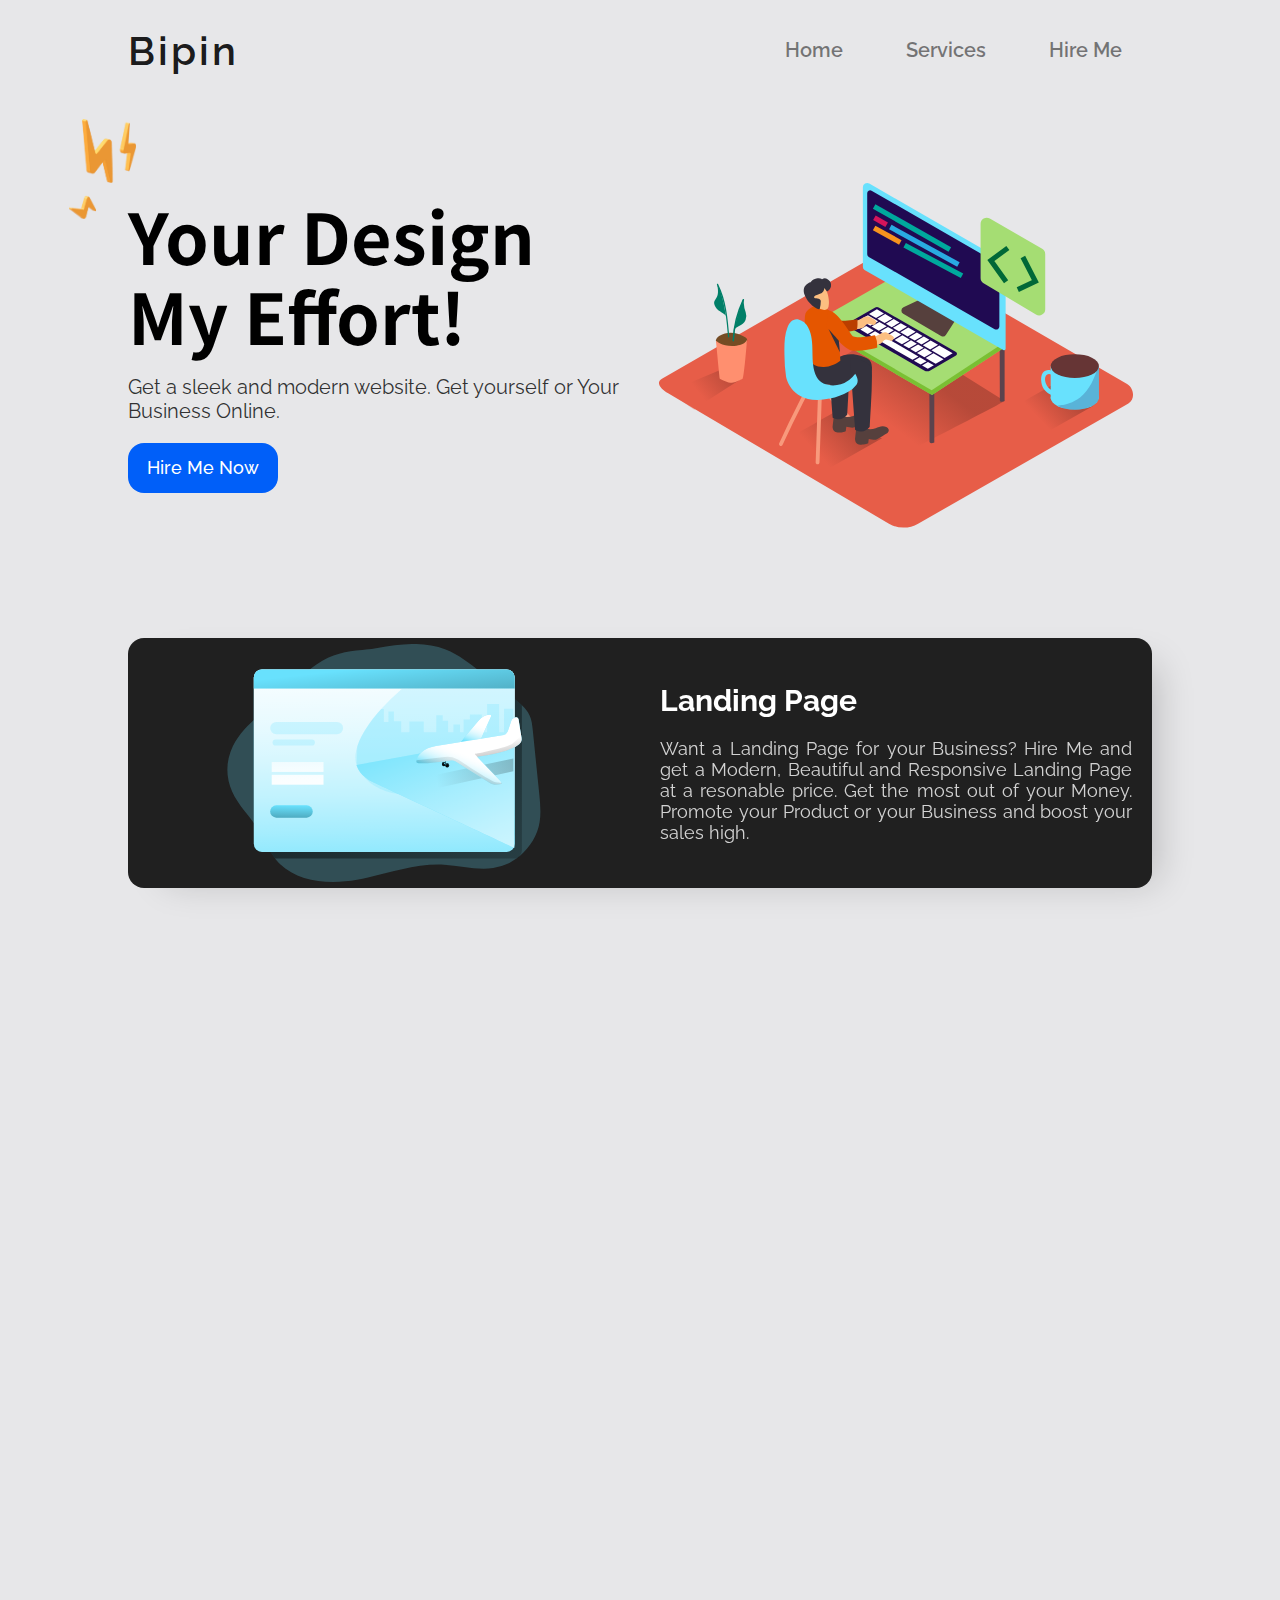
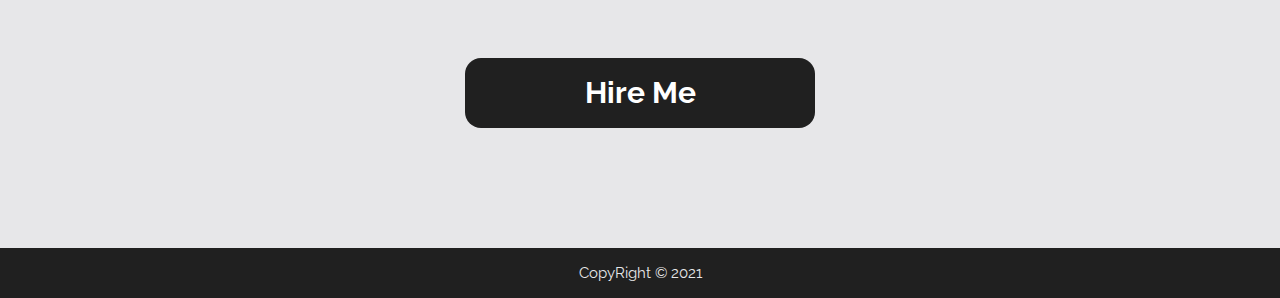
<file: index.html>
<!DOCTYPE html>
<html lang="en">
<head>
    <meta charset="UTF-8">
    <meta http-equiv="X-UA-Compatible" content="IE=edge">
    <meta name="viewport" content="width=device-width, initial-scale=1.0">
    <title>Bipin Yadav</title>
    <link rel="stylesheet" href="https://unpkg.com/aos@next/dist/aos.css" />

    <link rel="apple-touch-icon" sizes="180x180" href="./assets/favicon/apple-touch-icon.png">
    <link rel="icon" type="image/png" sizes="32x32" href="./assets/favicon/favicon-32x32.png">
    <link rel="icon" type="image/png" sizes="16x16" href="./assets/favicon/favicon-16x16.png">
    <link rel="manifest" href="./assets/favicon/site.webmanifest">

    <meta name="theme-color" content="#E7E7E9">


    <link rel="stylesheet" href="https://cdnjs.cloudflare.com/ajax/libs/font-awesome/5.15.3/css/all.min.css" integrity="sha512-iBBXm8fW90+nuLcSKlbmrPcLa0OT92xO1BIsZ+ywDWZCvqsWgccV3gFoRBv0z+8dLJgyAHIhR35VZc2oM/gI1w==" crossorigin="anonymous" referrerpolicy="no-referrer" />
    <link rel="stylesheet" href="./css/style.css">
</head>
<body>
    <header id="home">
        <div class="navbar">
            <div class="left">
                <h1 class="logo">Bipin</h1>

            </div>
            <nav class="right">
                <a href="#home" onclick="closeNav()">Home</a>
                <a href="#services_cont" onclick="closeNav()">Services</a>
                <a href="https://www.fiverr.com/bipin3175" target="_blank" onclick="closeNav()">Hire Me</a>
            </nav>
            <i class="fas fa-bars burger"></i>

        </div>

    </header>
    <div class="hero_cont">

        <div class="hero">
            <div class="l_hero">
                <h1>Your Design<br>My Effort!</h1>
                <p>Get a sleek and modern website. Get yourself or Your Business Online.</p>
                <a href="https://www.fiverr.com/bipin3175" target="_blank" data-aos="fade-up" data-aos-delay="350"><button>Hire Me Now</button></a>
            </div>
    
            <div class="r_hero" >
                <img src="./assets/web_developer2.svg" alt="Get a website now" data-aos="fade-up" data-aos-duration="4000" data-aos-delay="100">
            </div>
        </div>
    </div>







    <div class="services_cont" id="services_cont">
        <div class="services">
            




            <div class="services_box box2" data-aos="fade-up" data-aos-duration="4000" data-aos-delay="100" data-aos-anchor-placement="center-bottom" data-aos-easing="ease-in-out">
                
                <div class="l_ser ser center">
                    <img class="land" src="./assets/landing_page.svg" alt="">
                    
                </div>

                <div class="r_ser ser">
                    <h2>Landing Page</h2>
                    <p>Want a Landing Page for your Business? Hire Me and get a Modern, Beautiful and Responsive Landing Page at a resonable price. Get the most out of your Money. Promote your Product or your Business and boost your sales high.</p>

                </div>

            </div>

            <div class="services_box box1" data-aos="fade-up" data-aos-duration="4000" data-aos-delay="100" data-aos-anchor-placement="center-bottom" data-aos-easing="ease-in-out">
                
                <div class="l_ser ser arrow">
                    <img class="html" src="./assets/html.svg" alt="">
                    <img class="psd" src="./assets/psd.svg" alt="">
                    
                </div>

                <div class="r_ser ser">
                    <h2>PhotoShop To HTML</h2>
                    <p>Have a design already? Don't worry i will convert your design into a reality. Get pixel perfect copy of your design.Responsive and Cross-Browser Compatible.</p>

                </div>

            </div>



            <div class="services_box box2" data-aos="fade-up" data-aos-duration="4000" data-aos-delay="100" data-aos-anchor-placement="center-bottom" data-aos-easing="ease-in-out">
                
                <div class="l_ser ser center">
                    <img class="design" src="./assets/designer.svg" alt="">
                    
                </div>

                <div class="r_ser ser">
                    <h2>Website Design</h2>
                    <p>Is designing a Website is nightmare for you? Get a website design which will be Modern, Beautiful, Sleek and Eye Catchy! Don't wait get a design ready for your website. </p>

                </div>

            </div>
        </div>
    </div>

    <div class="hireMeContainer">
        <a href="https://www.fiverr.com/bipin3175" target="_blank"><button>Hire Me</button></a>
    </div>

    <footer>
        CopyRight © 2021
    </footer>







<!-- JavaScript starts from here -->
    <script src="https://unpkg.com/aos@next/dist/aos.js"></script>
  <script>
    AOS.init({
        startEvent: 'DOMContentLoaded',
    });
  </script>
    <script src="./script.js"></script>

</body>
</html>
</file>
<file: css/style.css>
@import url("https://fonts.googleapis.com/css2?family=Noto+Sans+JP:wght@400;500;700;900&family=Raleway:wght@200;300;400;500;700;900&display=swap");
html {
  font-size: 10px;
}

* {
  margin: 0;
  padding: 0;
  -webkit-box-sizing: border-box;
          box-sizing: border-box;
  outline: none;
  list-style: none;
  text-decoration: none;
  font-family: 'Raleway', sans-serif;
  scroll-behavior: smooth;
}

body {
  min-height: 100vh;
  background-color: #E7E7E9;
}

header {
  width: 100%;
  display: -webkit-box;
  display: -ms-flexbox;
  display: flex;
  -webkit-box-pack: center;
      -ms-flex-pack: center;
          justify-content: center;
  -webkit-box-align: center;
      -ms-flex-align: center;
          align-items: center;
}

header .navbar {
  width: 80%;
  height: inherit;
  min-height: 10rem;
  display: -webkit-box;
  display: -ms-flexbox;
  display: flex;
  -webkit-box-pack: justify;
      -ms-flex-pack: justify;
          justify-content: space-between;
  -webkit-box-align: center;
      -ms-flex-align: center;
          align-items: center;
}

header .navbar .left h1 {
  font-size: 4rem;
  letter-spacing: 0.3rem;
  font-weight: 600;
  color: rgba(0, 0, 0, 0.9);
  -webkit-transition: all 0.15s ease;
  transition: all 0.15s ease;
}

header .navbar .left h1:hover {
  color: black;
  cursor: pointer;
}

header .navbar .right a {
  font-size: 2rem;
  color: rgba(0, 0, 0, 0.5);
  font-weight: 600;
  margin: 0 3rem;
  -webkit-transition: color 0.15s ease;
  transition: color 0.15s ease;
}

header .navbar .right a:hover {
  color: rgba(0, 0, 0, 0.8);
}

.hero_cont {
  width: 100%;
  display: -webkit-box;
  display: -ms-flexbox;
  display: flex;
  -webkit-box-pack: center;
      -ms-flex-pack: center;
          justify-content: center;
  -webkit-box-align: center;
      -ms-flex-align: center;
          align-items: center;
  padding-top: 5rem;
}

.hero_cont .hero {
  width: 80%;
  display: -webkit-box;
  display: -ms-flexbox;
  display: flex;
  -webkit-box-pack: justify;
      -ms-flex-pack: justify;
          justify-content: space-between;
  -webkit-box-align: center;
      -ms-flex-align: center;
          align-items: center;
}

.hero_cont .hero .l_hero {
  width: 50%;
  display: -webkit-box;
  display: -ms-flexbox;
  display: flex;
  -webkit-box-orient: vertical;
  -webkit-box-direction: normal;
      -ms-flex-direction: column;
          flex-direction: column;
  -webkit-box-pack: center;
      -ms-flex-pack: center;
          justify-content: center;
  position: relative;
}

.hero_cont .hero .l_hero::before {
  content: '';
  position: absolute;
  background: url("../assets/flame.png") no-repeat center;
  background-size: contain;
  width: 10rem;
  height: 10rem;
  top: -7.6rem;
  left: -7.6rem;
}

.hero_cont .hero .l_hero p {
  font-size: 2rem;
  color: rgba(0, 0, 0, 0.8);
  margin-top: 2rem;
}

.hero_cont .hero .l_hero a button {
  width: 15rem;
  height: 5rem;
  border-radius: 1.6rem;
  border: none;
  background-color: #005FF9;
  color: #fff;
  margin-top: 2rem;
  font-size: 1.8rem;
  font-weight: 500;
  -webkit-transition: background-color 0.15s ease;
  transition: background-color 0.15s ease;
}

.hero_cont .hero .l_hero a button:hover {
  cursor: pointer;
  background-color: #0456db;
}

.hero_cont .hero .l_hero h1 {
  font-size: 7rem;
  font-family: 'Noto Sans JP', sans-serif;
  line-height: 8rem;
}

.hero_cont .hero .r_hero {
  width: 50%;
}

.hero_cont .hero .r_hero img {
  width: 100%;
  -o-object-fit: contain;
     object-fit: contain;
}

.services_cont {
  width: 100%;
  display: -webkit-box;
  display: -ms-flexbox;
  display: flex;
  -webkit-box-pack: center;
      -ms-flex-pack: center;
          justify-content: center;
  -webkit-box-align: center;
      -ms-flex-align: center;
          align-items: center;
  padding-top: 5rem;
}

.services_cont .services {
  width: 80%;
  display: -webkit-box;
  display: -ms-flexbox;
  display: flex;
  -webkit-box-orient: vertical;
  -webkit-box-direction: normal;
      -ms-flex-direction: column;
          flex-direction: column;
  -webkit-box-pack: center;
      -ms-flex-pack: center;
          justify-content: center;
  -webkit-box-align: center;
      -ms-flex-align: center;
          align-items: center;
}

.services_cont .services .services_box {
  width: 100%;
  height: 25rem;
  margin: 5rem 0rem;
  background-color: #202020;
  border-radius: 1.6rem;
  -webkit-transition: all 0.25s ease;
  transition: all 0.25s ease;
  display: -webkit-box;
  display: -ms-flexbox;
  display: flex;
  -webkit-box-pack: center;
      -ms-flex-pack: center;
          justify-content: center;
  -webkit-box-align: center;
      -ms-flex-align: center;
          align-items: center;
  -webkit-box-shadow: 21px 10px 36px -17px rgba(0, 0, 0, 0.2);
          box-shadow: 21px 10px 36px -17px rgba(0, 0, 0, 0.2);
}

.services_cont .services .services_box:hover {
  -webkit-box-shadow: 21px 10px 36px -17px rgba(0, 0, 0, 0.5);
          box-shadow: 21px 10px 36px -17px rgba(0, 0, 0, 0.5);
  cursor: pointer;
}

.services_cont .services .services_box .ser {
  width: 50%;
  height: 100%;
}

.services_cont .services .services_box .arrow {
  position: relative;
}

.services_cont .services .services_box .arrow::before {
  content: '';
  position: absolute;
  background: url("../assets/arrow.svg") no-repeat center;
  width: 13rem;
  height: 13rem;
  top: 50%;
  left: 45%;
  -webkit-transform: translate(-50%, -50%);
          transform: translate(-50%, -50%);
}

.services_cont .services .services_box .arrow img {
  width: 30%;
  -o-object-fit: contain;
     object-fit: contain;
}

.services_cont .services .services_box .arrow .html {
  position: absolute;
  top: 3rem;
  right: 5rem;
}

.services_cont .services .services_box .arrow .psd {
  position: absolute;
  bottom: 3rem;
  left: 0;
}

.services_cont .services .services_box .r_ser {
  display: -webkit-box;
  display: -ms-flexbox;
  display: flex;
  -webkit-box-pack: center;
      -ms-flex-pack: center;
          justify-content: center;
  -webkit-box-orient: vertical;
  -webkit-box-direction: normal;
      -ms-flex-direction: column;
          flex-direction: column;
  padding: 2rem 2rem;
  color: #fff;
}

.services_cont .services .services_box .r_ser h2 {
  font-size: 3rem;
  margin-bottom: 2rem;
}

.services_cont .services .services_box .r_ser p {
  font-size: 1.8rem;
  color: rgba(255, 255, 255, 0.8);
  text-align: justify;
}

.center {
  display: -webkit-box;
  display: -ms-flexbox;
  display: flex;
  -webkit-box-pack: center;
      -ms-flex-pack: center;
          justify-content: center;
  -webkit-box-align: center;
      -ms-flex-align: center;
          align-items: center;
}

.center .land, .center .design {
  height: 95%;
  -o-object-fit: contain;
     object-fit: contain;
}

.hireMeContainer {
  width: 100%;
  display: -webkit-box;
  display: -ms-flexbox;
  display: flex;
  -webkit-box-pack: center;
      -ms-flex-pack: center;
          justify-content: center;
  -webkit-box-align: center;
      -ms-flex-align: center;
          align-items: center;
  display: flex;
  justify-content: center;
  align-items: center;
  padding: 2rem 0;
}

.hireMeContainer a button {
  width: 35rem;
  height: 7rem;
  border: none;
  border-radius: 1.6rem;
  background-color: #202020;
  color: #fff;
  font-size: 3rem;
  font-weight: 700;
  -webkit-transition: all 0.15s ease-in-out;
  transition: all 0.15s ease-in-out;
}

.hireMeContainer a button:hover {
  -webkit-box-shadow: 2rem 2rem 2rem -1rem rgba(0, 0, 0, 0.25);
          box-shadow: 2rem 2rem 2rem -1rem rgba(0, 0, 0, 0.25);
  background-color: #131212;
  cursor: pointer;
}

.burger {
  display: none;
}

footer {
  min-height: 5rem;
  width: 100%;
  background-color: #202020;
  color: #E7E7E9;
  font-size: 1.5rem;
  display: -webkit-box;
  display: -ms-flexbox;
  display: flex;
  -webkit-box-pack: center;
      -ms-flex-pack: center;
          justify-content: center;
  -webkit-box-align: center;
      -ms-flex-align: center;
          align-items: center;
  margin-top: 10rem;
}

@media (max-width: 1017px) {
  html {
    font-size: 9px;
  }
}

@media (max-width: 924px) {
  html {
    font-size: 7px;
  }
}

@media (max-width: 734px) {
  html {
    font-size: 6px;
  }
}

@media (max-width: 610px) {
  .right {
    position: fixed;
    display: -webkit-box;
    display: -ms-flexbox;
    display: flex;
    -webkit-box-orient: vertical;
    -webkit-box-direction: normal;
        -ms-flex-direction: column;
            flex-direction: column;
    -webkit-box-pack: start;
        -ms-flex-pack: start;
            justify-content: flex-start;
    -webkit-box-align: center;
        -ms-flex-align: center;
            align-items: center;
    top: 0;
    right: -100%;
    width: 100vw;
    height: 100vh;
    background-color: #E7E7E9;
    z-index: 999;
    -webkit-transition: all 0.5s ease-in-out;
    transition: all 0.5s ease-in-out;
  }
  .right a {
    margin-top: 15rem !important;
    font-size: 4rem !important;
  }
  .burger {
    display: block;
    font-size: 4rem;
    -webkit-transition: all 0.5s ease-in-out;
    transition: all 0.5s ease-in-out;
  }
  .nav_toggle {
    right: 0;
  }
  .cut {
    z-index: 1000;
  }
  .hero_cont .hero {
    width: 95%;
    -webkit-box-orient: vertical;
    -webkit-box-direction: reverse;
        -ms-flex-direction: column-reverse;
            flex-direction: column-reverse;
    -webkit-box-pack: center;
        -ms-flex-pack: center;
            justify-content: center;
    -webkit-box-align: center;
        -ms-flex-align: center;
            align-items: center;
  }
  .hero_cont .hero .l_hero {
    width: 80%;
    -webkit-box-align: center;
        -ms-flex-align: center;
            align-items: center;
    margin-top: 5rem;
  }
  .hero_cont .hero .l_hero a button {
    width: 20rem;
    height: 7rem;
    font-size: 2rem;
    margin-top: 5rem;
  }
  .hero_cont .hero .l_hero h1, .hero_cont .hero .l_hero p {
    text-align: center;
  }
  .hero_cont .hero .r_hero {
    width: 100%;
  }
  .services_cont .services {
    width: 95%;
  }
  .services_cont .services .services_box {
    -webkit-box-orient: vertical;
    -webkit-box-direction: normal;
        -ms-flex-direction: column;
            flex-direction: column;
    height: 50rem;
  }
  .services_cont .services .services_box .ser {
    width: 100%;
    height: 50%;
  }
  .services_cont .services .services_box .ser .html {
    top: 5rem;
    right: 3rem;
  }
  .services_cont .services .services_box .ser .psd {
    bottom: -4rem;
  }
  footer {
    margin-top: 5rem;
  }
}
/*# sourceMappingURL=style.css.map */
</file>
